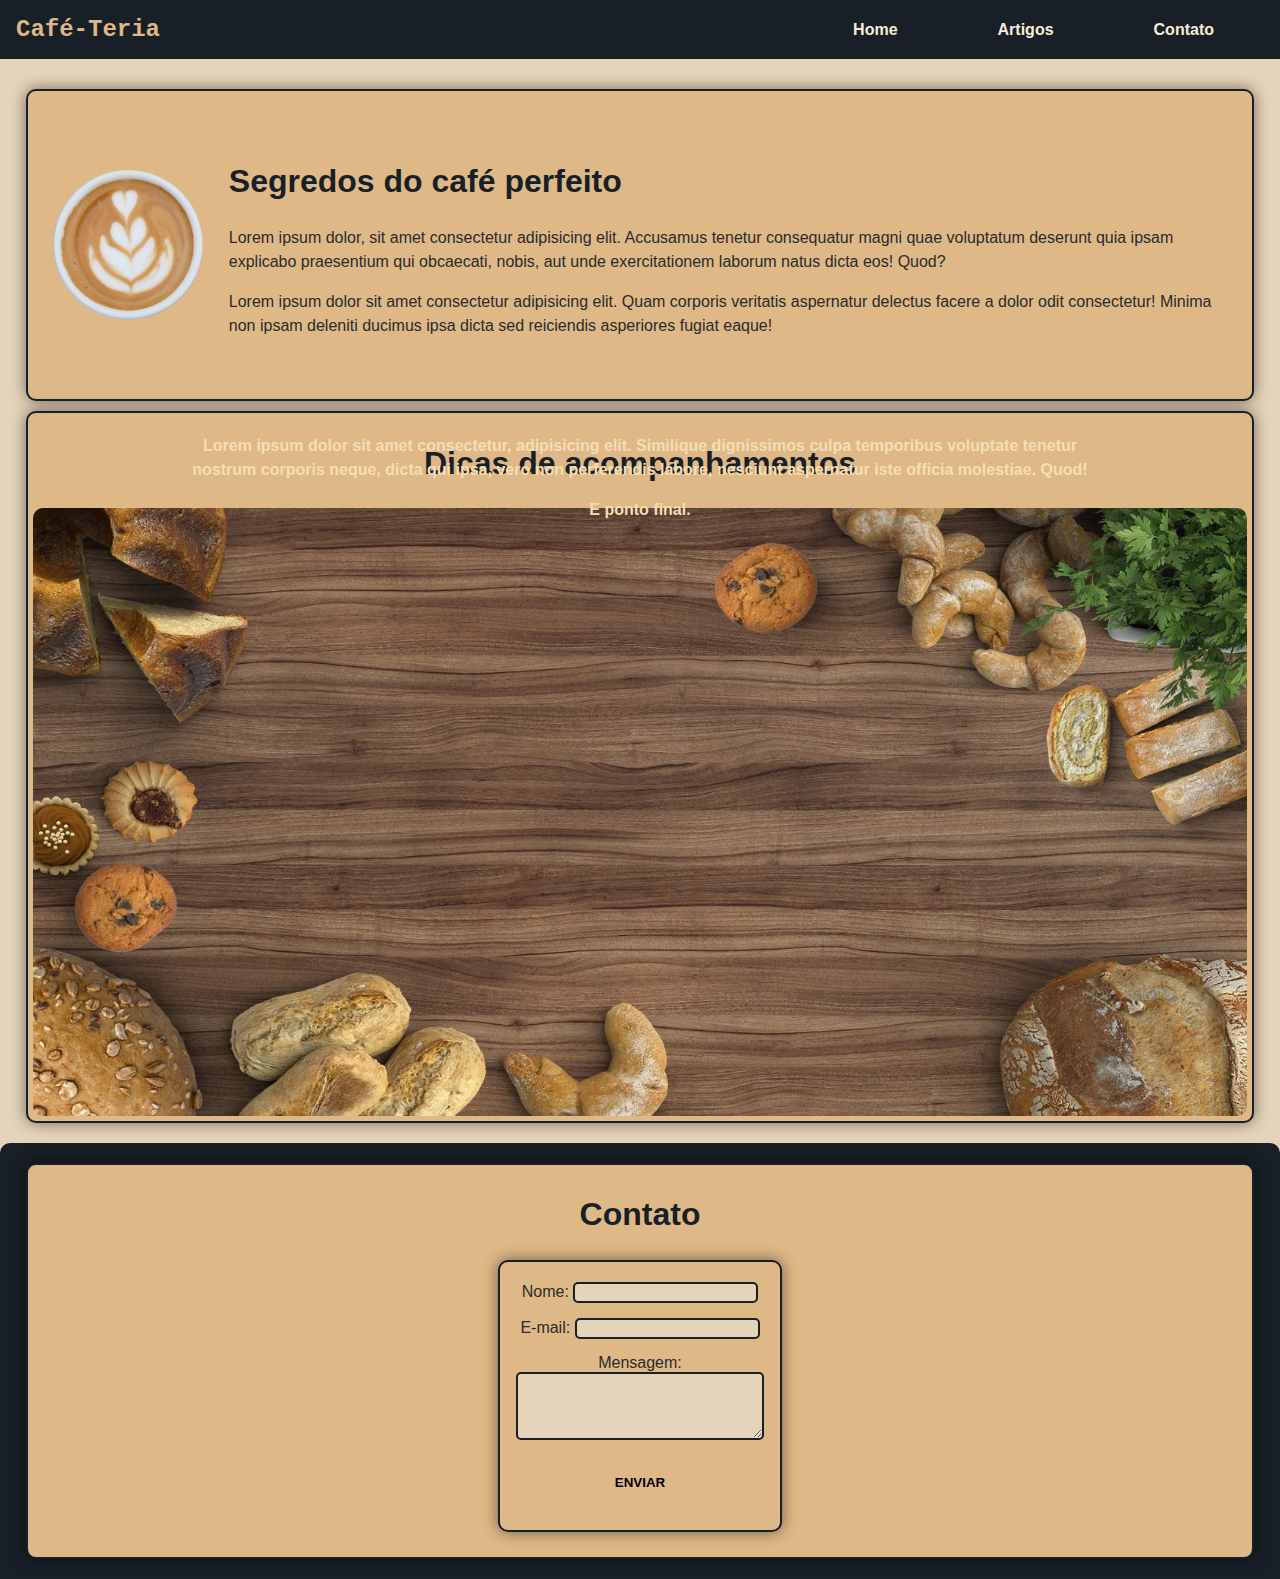
<file: av1/index.html>
<!DOCTYPE html>
<html lang="pt-br">
<head>
    <meta charset="UTF-8">
    <meta name="viewport" content="width=device-width, initial-scale=1.0">
    <link rel="stylesheet" href="styles.css">
    <title>Café-Teria - blog</title>
</head>
<body>
    <header>
        <menu class="menu">
        <h1 class="logo"><a href="#" class="no-decoration">Café-Teria</a></h1>
            <nav class="navbar">
                <ul class="nav-list">
                    <li><a href="#" class="no-decoration link">Home</a></li>
                    <li><a href="#artigos" class="no-decoration link">Artigos</a></li>
                    <li><a href="#contato" class="no-decoration link">Contato</a></li>
                </ul>
            </nav>
        </menu>
    </header>
    <main>
        <section class="secao" id="artigos">
            <article class="card card-linha">
                <img src="images/Latte_coffee.jpg" alt="imagem de café latte" class="img-artigo img-redonda">
                <div class="descricao-artigo">
                    <h2 class="titulo-artigo">Segredos do café perfeito</h2>
                    <p class="texto">Lorem ipsum dolor, sit amet consectetur adipisicing elit. Accusamus tenetur consequatur magni quae voluptatum deserunt quia ipsam explicabo praesentium qui obcaecati, nobis, aut unde exercitationem laborum natus dicta eos! Quod?</p>
                    <p class="conclusao">Lorem ipsum dolor sit amet consectetur adipisicing elit. Quam corporis veritatis aspernatur delectus facere a dolor odit consectetur! Minima non ipsam deleniti ducimus ipsa dicta sed reiciendis asperiores fugiat eaque!</p>
                </div>
            </article>
            <article class="card card-coluna">
                <h2 class="titulo-artigo">Dicas de acompanhamentos</h2>
                <img src="images/s2.webp" alt="plano de fundo com salgados" class="img-artigo bg-artigo">
                <div class="descricao-artigo">
                    <p class="texto">Lorem ipsum dolor sit amet consectetur, adipisicing elit. Similique dignissimos culpa temporibus voluptate tenetur nostrum corporis neque, dicta qui ipsa, vero non perferendis labore, nesciunt aspernatur iste officia molestiae. Quod!</p>
                    <p class="conclusao">E ponto final.</p>
                </div>
            </article>
        </section>
        <section class="secao secao-contato" id="contato">
            <article class="card card-coluna">
                <h2 class="titulo-artigo">Contato</h2>
                <form action="" method="get" class="form-contato">
                    <div class="div-nome">
                        <label for="nome">Nome: </label>
                        <input type="text" id="nome" name="nome" required>
                    </div>
                    <div class="div-email">
                        <label for="email">E-mail: </label>
                        <input type="email" id="email" name="email" required>
                    </div>
                    <div class="div-mensagem">
                        <label for="mensagem">Mensagem: </label>
                        <textarea id="mensagem" name="mensagem" rows="4" required></textarea>
                    </div>
                    <button type="submit" class="link">ENVIAR</button>
                </form>
            </article>
        </section>
    </main>
</body>
</html>
</file>
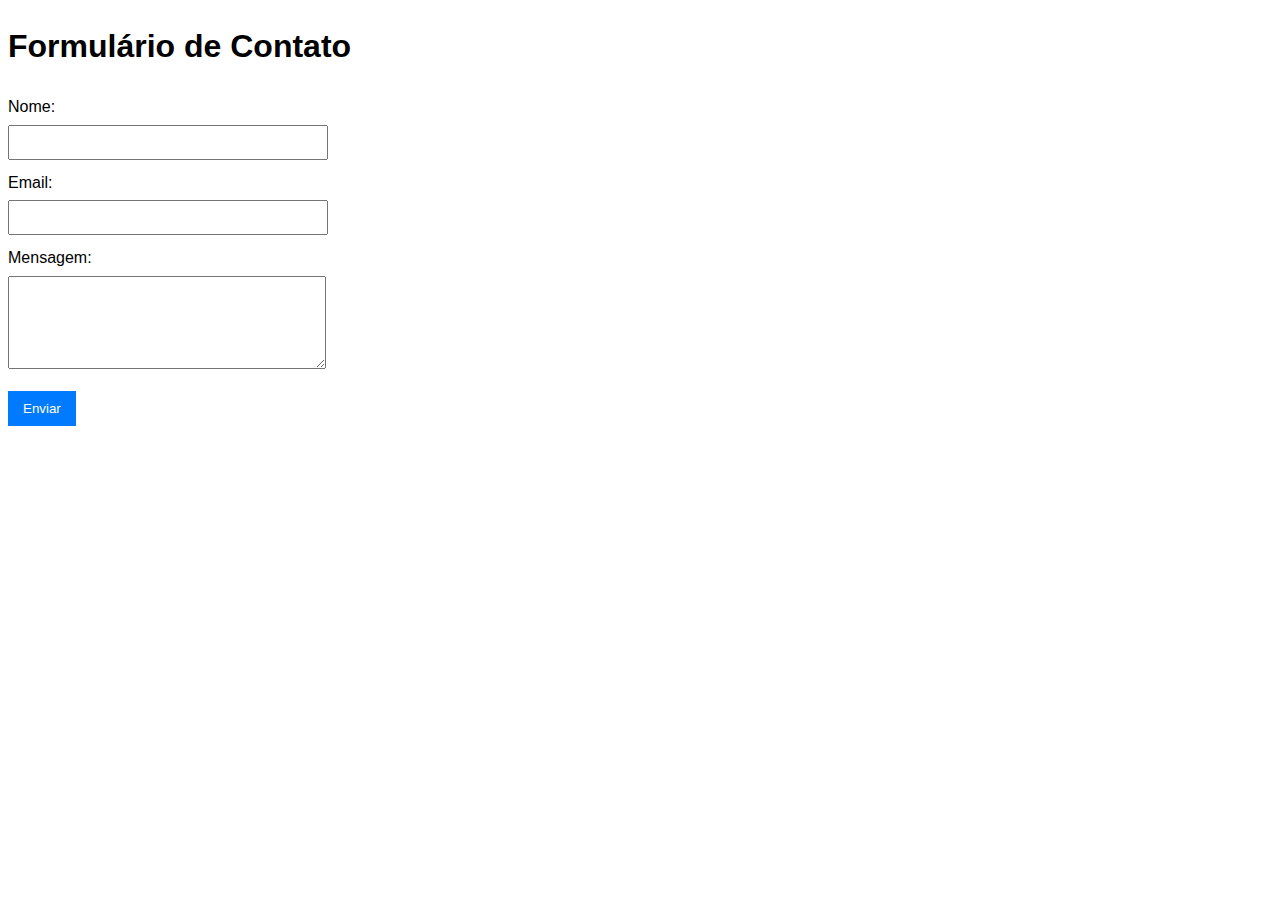
<file: EnvioSubmit/index.html>
<!DOCTYPE html>
<html lang="pt-br">
<head>
    <meta charset="UTF-8">
    <meta name="viewport" content="width=device-width, initial-scale=1.0">
    <title>Formulário de Contato</title>
    <style>
        body { font-family: sans-serif; line-height: 1.6; }
        label { display: block; margin-top: 10px; }
        input, textarea { width: 300px; padding: 8px; margin-top: 5px; }
        button { padding: 10px 15px; background-color: #007bff; color: white; border: none; cursor: pointer; margin-top: 15px;}
    </style>
</head>
<body>

    <h1>Formulário de Contato</h1>

    <form action="processar.php" method="POST">

        <div>
            <label for="nome">Nome:</label>
            <input type="text" id="nome" name="nome_usuario" >
        </div>

        <div>
            <label for="email">Email:</label>
            <input type="email" id="email" name="email_usuario" >
        </div>

        <div>
            <label for="mensagem">Mensagem:</label>
            <textarea id="mensagem" name="mensagem_usuario" rows="5"></textarea>
        </div>

        <div>
            <button type="submit">Enviar</button>
        </div>

    </form>

</body>
</html>
</file>
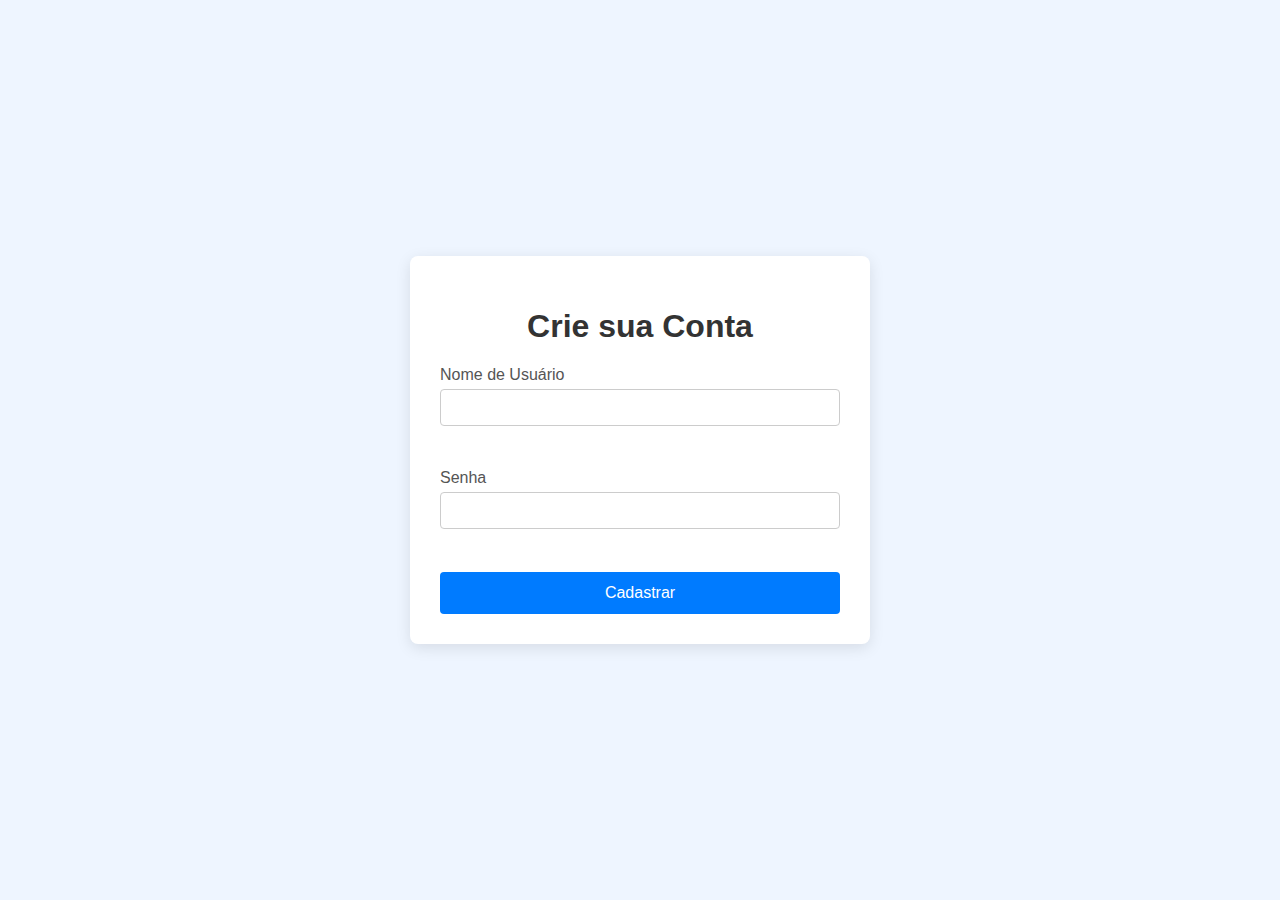
<file: formularioDinamico/index.html>
<!DOCTYPE html>
<html lang="pt-br">
<head>
  <meta charset="UTF-8">
  <meta name="viewport" content="width=device-width, initial-scale=1.0">
  <link rel="script" href="script.js">
  <link rel="stylesheet" href="style.css">
  <title>Exercício: Formulário com Validação</title>
</head>
<body>
  <div class="container">
    <h1>Crie sua Conta</h1>
    <form id="signup-form" novalidate>
      <div class="form-field">
        <label for="username">Nome de Usuário</label>
        <input type="text" id="username" name="username" data-min-length="5">
        <small class="feedback-text"></small>
      </div>
      <div class="form-field">
        <label for="password">Senha</label>
        <input type="password" id="password" name="password" data-min-length="8">
        <small class="feedback-text"></small>
      </div>
      <button type="submit">Cadastrar</button>
    </form>
  </div>

  <script src="script.js"></script>
</body>
</html>
</file>
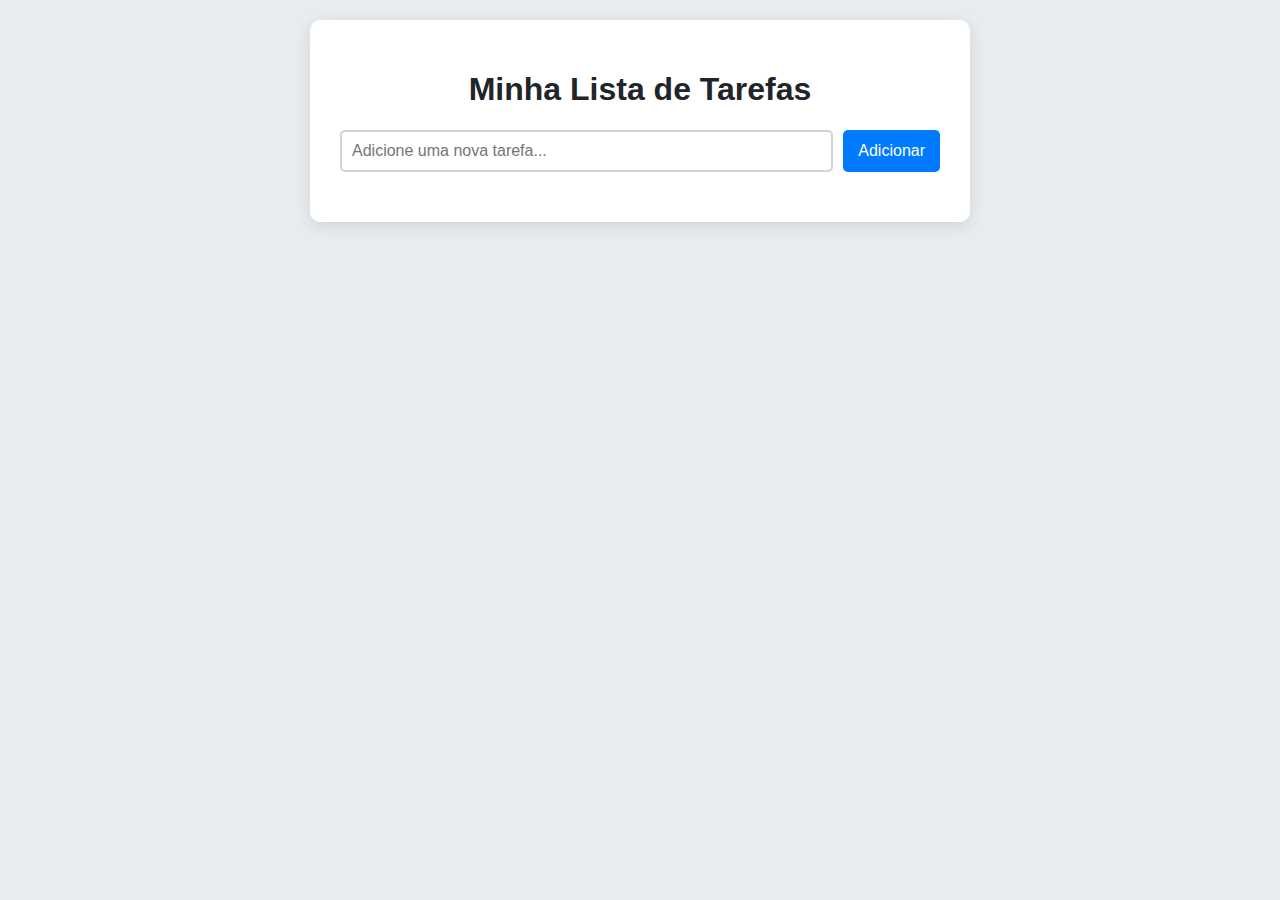
<file: ListaDeTarefasDinamica/index.html>
<!DOCTYPE html>
<html lang="pt-BR">
<head>
    <meta charset="UTF-8">
    <meta name="viewport" content="width=device-width, initial-scale=1.0">
    <link rel="stylesheet" href="style.css">
    <link rel="scritp" href="script.js">
    <title>Lista de Tarefas Dinâmica</title>
</head>
<body>

    <div class="container">
        <header>
            <h1>Minha Lista de Tarefas</h1>
            <div class="input-area">
                <input type="text" id="input-nova-tarefa" placeholder="Adicione uma nova tarefa...">
                <button id="botao-adicionar">Adicionar</button>
            </div>
        </header>
        
        <main>
            <ul id="lista-de-tarefas"></ul>
        </main>
    </div>

    <script src="script.js" defer></script>
</body>
</html>
</file>
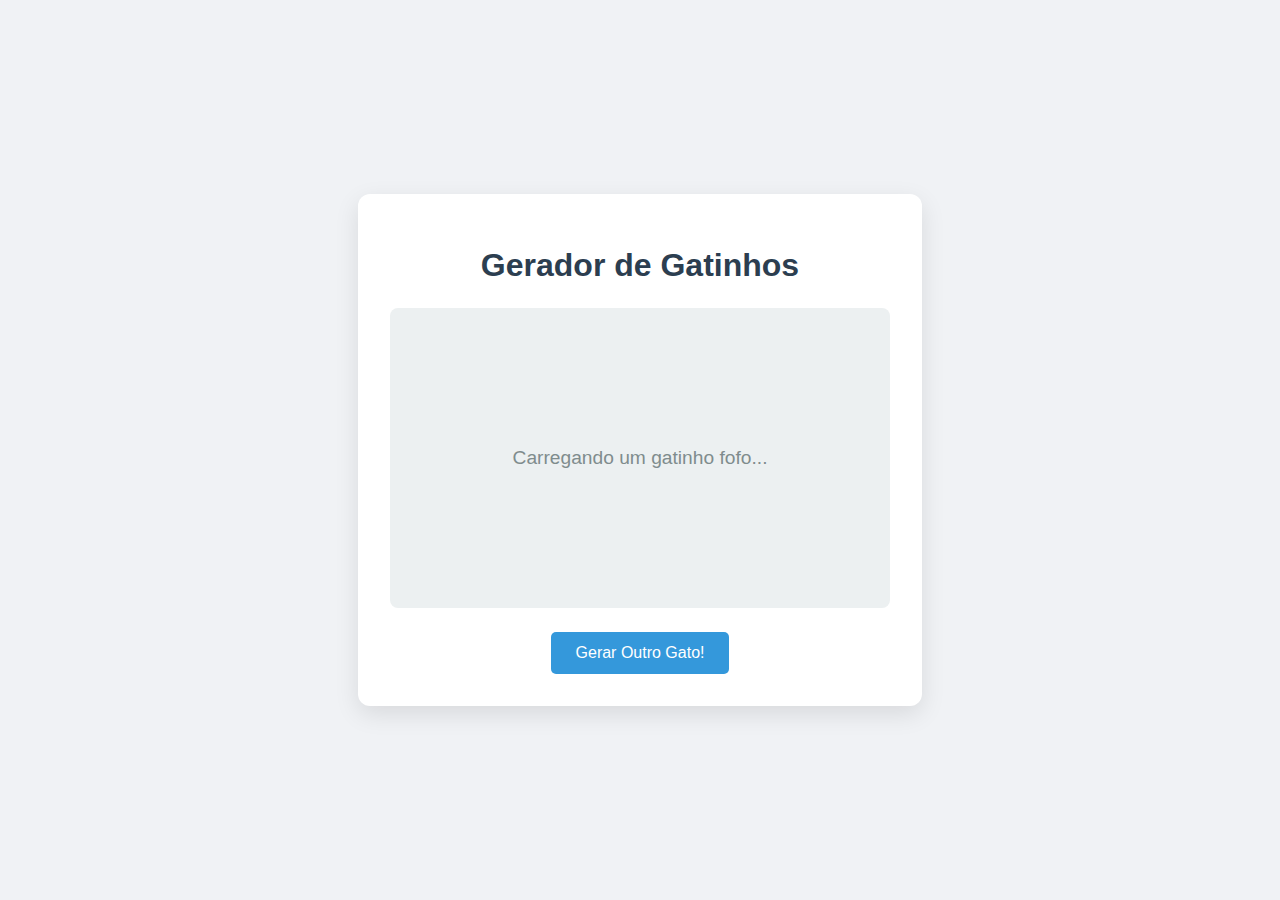
<file: ListaGatos/index.html>
<!DOCTYPE html>
<html lang="pt-BR">
<head>
    <meta charset="UTF-8">
    <meta name="viewport" content="width=device-width, initial-scale=1.0">
    <title>Gerador de Gatos Aleatórios</title>
    <style>
        body {
            font-family: 'Segoe UI', Tahoma, Geneva, Verdana, sans-serif;
            background-color: #f0f2f5;
            color: #333;
            display: flex;
            justify-content: center;
            align-items: center;
            height: 100vh;
            margin: 0;
        }
        .container {
            background: #ffffff;
            padding: 2rem;
            border-radius: 12px;
            box-shadow: 0 8px 25px rgba(0,0,0,0.1);
            text-align: center;
            width: 90%;
            max-width: 500px;
        }
        h1 {
            color: #2c3e50;
            margin-bottom: 1.5rem;
        }
        .image-container {
            margin-bottom: 1.5rem;
            min-height: 300px; 
            display: flex;
            justify-content: center;
            align-items: center;
            background-color: #ecf0f1;
            border-radius: 8px;
        }
        #cat-image {
            max-width: 100%;
            max-height: 400px;
            border-radius: 8px;
            display: none; 
        }
        #loading {
            font-size: 1.2rem;
            color: #7f8c8d;
        }
        button {
            background-color: #3498db;
            color: white;
            border: none;
            padding: 12px 25px;
            font-size: 1rem;
            border-radius: 5px;
            cursor: pointer;
            transition: background-color 0.3s ease;
        }
        button:hover {
            background-color: #2980b9;
        }
    </style>
</head>
<body>
    <div class="container">
        <h1>Gerador de Gatinhos</h1>
        <div class="image-container">
            <p id="loading">Carregando um gatinho fofo...</p>
            <img id="cat-image" alt="Um gato aleatório">
        </div>
        <button id="new-cat-btn">Gerar Outro Gato!</button>
    </div>
    <script src="script.js"></script>
</body>
</html>
</file>
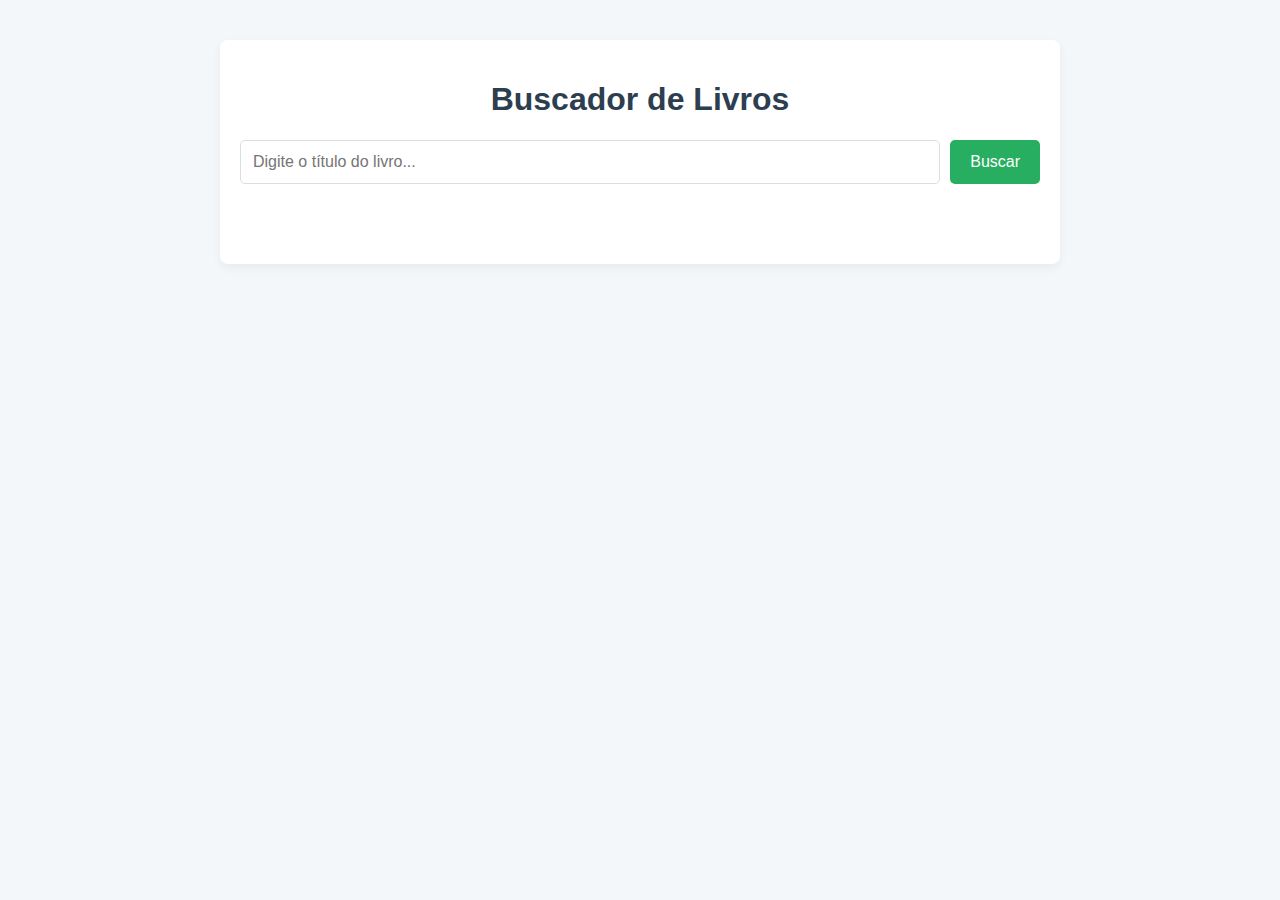
<file: ListaLivros/index.html>
<!DOCTYPE html>
<html lang="pt-BR">
<head>
    <meta charset="UTF-8">
    <meta name="viewport" content="width=device-width, initial-scale=1.0">
    <title>Buscador de Livros</title>
    <style>
        body {
            font-family: -apple-system, BlinkMacSystemFont, 'Segoe UI', Roboto, Oxygen, Ubuntu, Cantarell, 'Open Sans', 'Helvetica Neue', sans-serif;
            background-color: #f4f7f9;
            color: #333;
            margin: 0;
            padding: 20px;
        }
        .container {
            max-width: 800px;
            margin: 20px auto;
            padding: 20px;
            background-color: #fff;
            border-radius: 8px;
            box-shadow: 0 4px 10px rgba(0,0,0,0.05);
        }
        h1 {
            text-align: center;
            color: #2c3e50;
        }
        .search-box {
            display: flex;
            gap: 10px;
            margin-bottom: 20px;
        }
        #search-input {
            flex-grow: 1;
            padding: 12px;
            border: 1px solid #ddd;
            border-radius: 5px;
            font-size: 16px;
        }
        #search-btn {
            padding: 12px 20px;
            border: none;
            background-color: #27ae60;
            color: white;
            border-radius: 5px;
            cursor: pointer;
            font-size: 16px;
        }
        #status {
            text-align: center;
            color: #777;
            min-height: 24px;
        }
        .book-item {
            padding: 15px;
            border-bottom: 1px solid #eee;
        }
        .book-item:last-child {
            border-bottom: none;
        }
        .book-title {
            font-size: 1.2em;
            font-weight: bold;
            color: #34495e;
            margin: 0 0 5px 0;
        }
        .book-author, .book-year {
            font-size: 0.9em;
            color: #555;
            margin: 0;
        }
    </style>
</head>
<body>
    <div class="container">
        <h1>Buscador de Livros</h1>
        <div class="search-box">
            <input type="text" id="search-input" placeholder="Digite o título do livro...">
            <button id="search-btn">Buscar</button>
        </div>
        <p id="status"></p>
        <div id="results-container"></div>
    </div>
    <script src="script.js"></script>
</body>
</html>
</file>
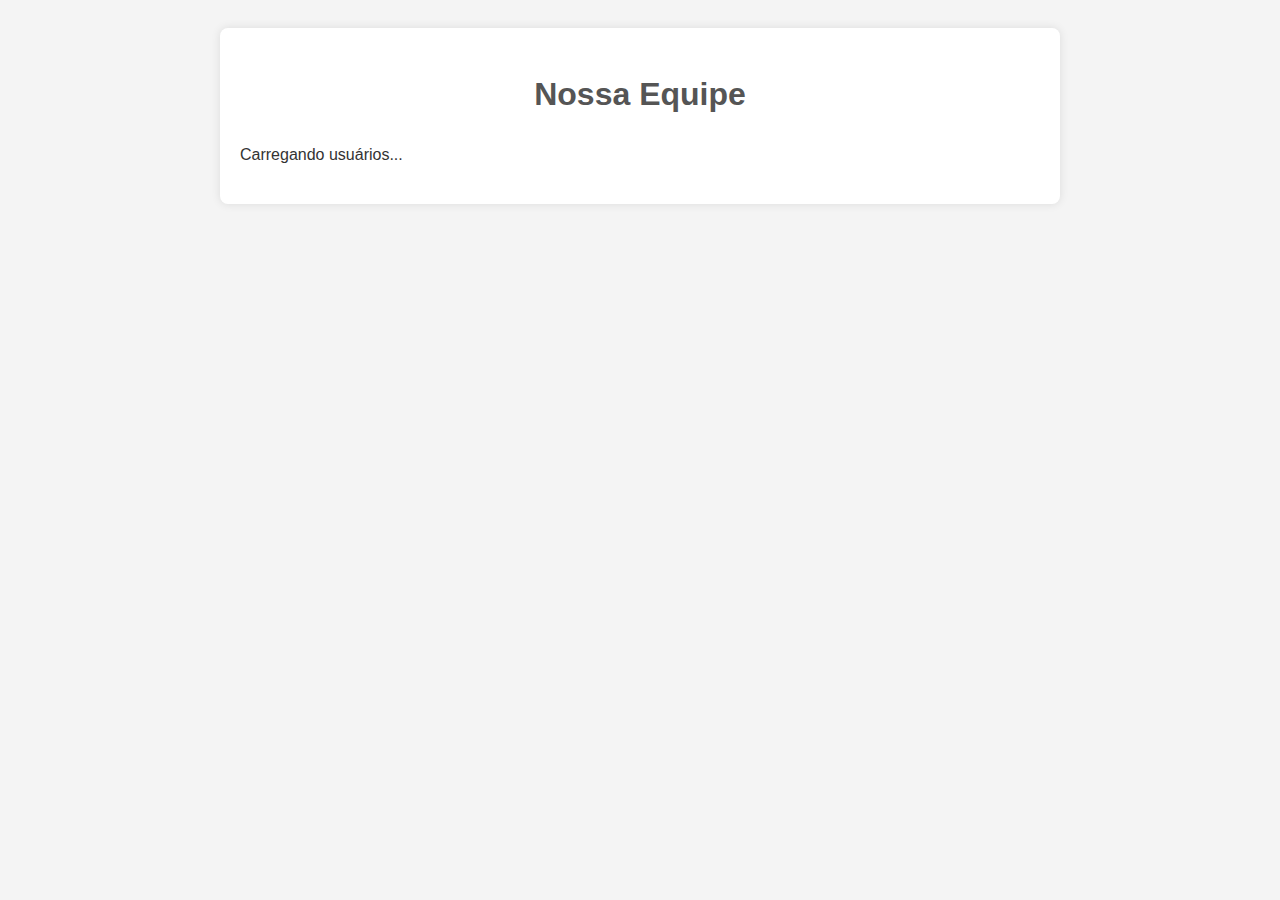
<file: ListaUsuarios/index.html>
<!DOCTYPE html>
<html lang="pt-BR">
<head>
    <meta charset="UTF-8">
    <meta name="viewport" content="width=device-width, initial-scale=1.0">
    <title>Lista de Usuários</title>
    <style>
        body {
            font-family: sans-serif;
            background-color: #f4f4f4;
            color: #333;
            line-height: 1.6;
            padding: 20px;
        }
        .container {
            max-width: 800px;
            margin: auto;
            background: #fff;
            padding: 20px;
            border-radius: 8px;
            box-shadow: 0 0 10px rgba(0,0,0,0.1);
        }
        h1 {
            text-align: center;
            color: #555;
        }
        .user {
            background: #f9f9f9;
            margin-bottom: 10px;
            padding: 15px;
            border-left: 5px solid #007bff;
            border-radius: 4px;
        }
        .user h3 {
            margin: 0;
            padding: 0;
        }
        .user p {
            margin: 5px 0 0;
            color: #666;
        }
    </style>
</head>
<body>
    <div class="container">
        <h1>Nossa Equipe</h1>
        <div id="user-list">
            <p>Carregando usuários...</p>
        </div>
    </div>

    <script src="script.js"></script>
</body>
</html>
</file>
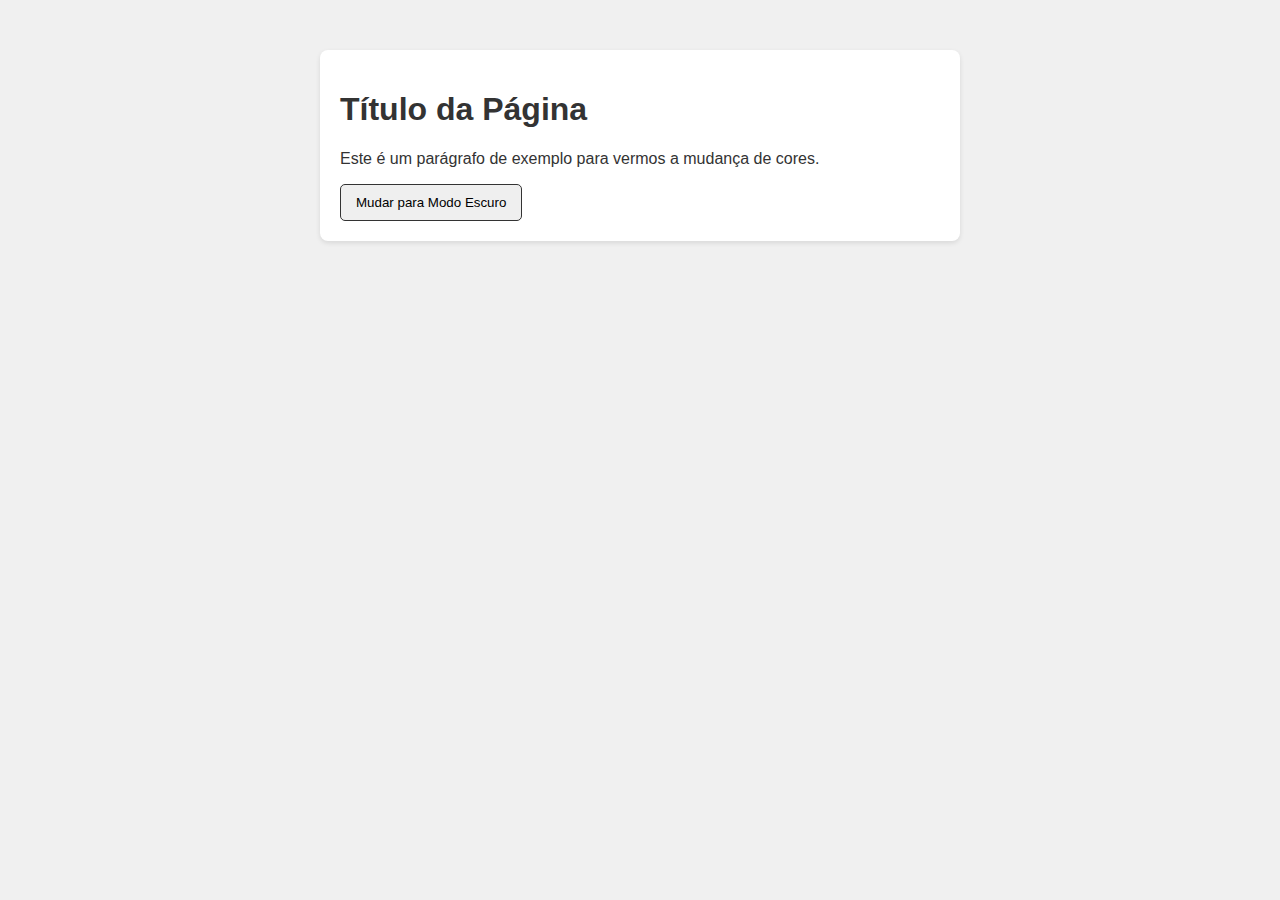
<file: ModoEscuro/index.html>
<!DOCTYPE html>
<html lang="pt-br">
<head>
    <meta charset="UTF-8">
    <link rel="stylesheet" href="style.css">
    <link rel="script" href="script.js">
    <title>Alternador de Tema</title>
</head>
<body>

    <div class="container">
        <h1>Título da Página</h1>
        <p>Este é um parágrafo de exemplo para vermos a mudança de cores.</p>
        <button id="botao-tema">Mudar para Modo Escuro</button>
    </div>

    <script src="script.js"></script>
</body>
</html>
</file>
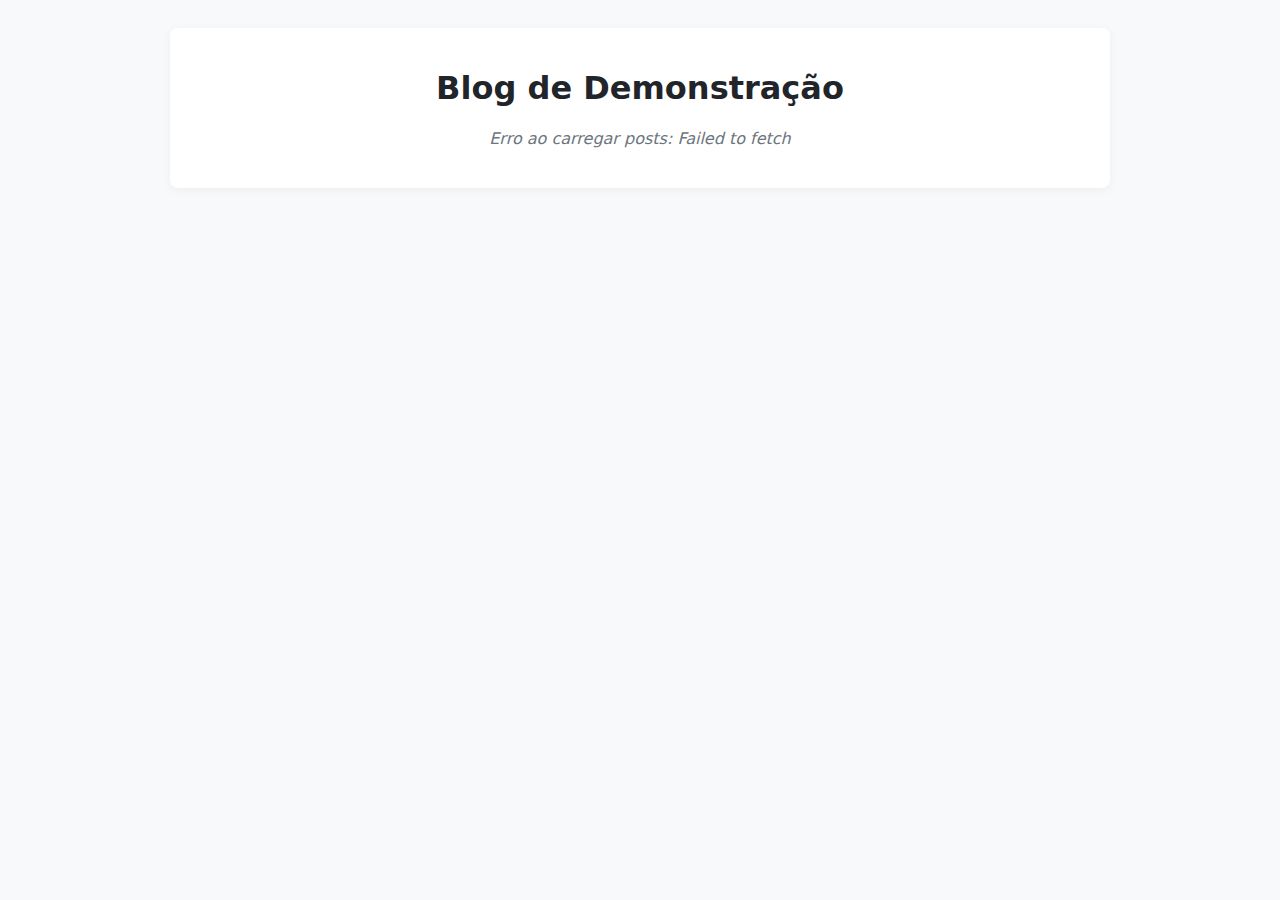
<file: MultiFetch/index.html>
<!DOCTYPE html>
<html lang="pt-BR">
<head>
    <meta charset="UTF-8">
    <meta name="viewport" content="width=device-width, initial-scale=1.0">
    <title>Posts e Comentários</title>
    <style>
        body {
            font-family: system-ui, -apple-system, BlinkMacSystemFont, 'Segoe UI', Roboto, Oxygen, Ubuntu, Cantarell, 'Open Sans', 'Helvetica Neue', sans-serif;
            background-color: #f8f9fa;
            color: #212529;
            padding: 20px;
        }
        .container {
            max-width: 900px;
            margin: 0 auto;
            background: #fff;
            padding: 20px;
            border-radius: 8px;
            box-shadow: 0 2px 10px rgba(0,0,0,0.05);
        }
        h1 {
            text-align: center;
        }
        #status {
            text-align: center;
            font-style: italic;
            color: #6c757d;
            margin-bottom: 20px;
        }
        .post {
            border: 1px solid #dee2e6;
            border-radius: 5px;
            margin-bottom: 15px;
            overflow: hidden;
        }
        .post-title {
            background-color: #f1f3f5;
            padding: 15px;
            font-size: 1.2rem;
            font-weight: bold;
            cursor: pointer;
            transition: background-color 0.2s;
        }
        .post-title:hover {
            background-color: #e9ecef;
        }
        .post-body {
            padding: 15px;
            border-top: 1px solid #dee2e6;
        }
        .comments-container {
            padding: 0 15px 15px 15px;
            border-top: 1px solid #e9ecef;
            display: none; 
        }
        .comments-container.visible {
            display: block;
        }
        .comment {
            background: #f8f9fa;
            border: 1px solid #e9ecef;
            padding: 10px;
            margin-top: 10px;
            border-radius: 5px;
        }
        .comment strong {
            display: block;
            color: #495057;
        }
    </style>
</head>
<body>
    <div class="container">
        <h1>Blog de Demonstração</h1>
        <p id="status">Carregando posts...</p>
        <div id="posts-container"></div>
    </div>
    <script src="script.js"></script>
</body>
</html>
</file>
<file: av1/styles.css>
body{
    background-color: #e5d3ba;
    font-family: 'Roboto';
    font-family: Arial, Helvetica, sans-serif;
    margin: 0;
    padding: 0;
}
header{
    position: sticky;
    top: 0;
    z-index: 10;
}
h1{
    color:aliceblue;
    margin: 0;
}
p{
    line-height: 1.5;
}
.no-decoration{
    text-decoration: none;
    color: inherit;
}
/* CABEÇALHO */
.menu{
    display: flex;
    justify-content: space-between;
    background-color: #181f27;
    padding: 16px;
    margin-top: 0;
}
.logo{
    font-family: 'Courier New', Courier, monospace;
    font-size: x-large;
    color: burlywood;
    width: fit-content;
    font-weight: bolder;
}
.navbar{
    align-content: center;
}
.nav-list{
    display: flex;
    list-style: none;
}
.nav-list li{
    height: 100%;
}
.link{
    background-color: transparent;
    font-weight: bold;
    padding: 20px 50px;
    transition: .4s;
    border: 0;
}
.link:hover{
    background-color: burlywood;
    box-shadow: inset 0 0 15px #181f27;
    cursor: pointer;
}
.nav-list .link{
    color: antiquewhite;
}
.nav-list .link:hover{
    color: #181f27;
    text-decoration: underline;
    border-radius: 0;
}
@media (max-width: 666px){
    .menu{
        flex-direction: column;
        align-items: center;
        gap: 10px;
        padding: 10px;
    }
    .nav-list .link{
        padding: 10px 20px;
    }
}
/* CONTEÚDO */
main{
    display: flex;
    align-items: center;
    flex-direction: column;
    margin-top: 20px;
}
.secao{
    width: 100%;
}
/* SECAO ARTIGOS */
.card{
    background-color: burlywood;
    color: #2b2b2b;
    border: #181f27 2px solid;
    border-radius: 10px;
    box-shadow: 0 0 15px rgba(0, 0, 0, 0.5);
    margin: 5px;
    padding: 5px;
    overflow: hidden;
    display: flex;
    margin: 10px 2%;
}
.card-linha{
    flex-direction: row;
    align-items: center;
    gap: 2vw;
    padding: 5vh 2vw;
}
.card-linha .img-artigo{
    width: 20%;
    min-width: 150px;
    min-height: 150px;
}
.card-coluna{
    flex-direction: column;
    align-items: center;
    text-align: center;
}
.titulo-artigo{
    color: #181f27;
    font-size: xx-large;
}
.img-artigo{
    max-width: 100%;
    object-fit: fill;
    border-radius: 10px;
}
.img-redonda{
    border-radius: 50%;
    width: 40%;
    height: 40%;
}
.card-coluna .conteudo-artigo{
    display: flex;
    flex-direction: column;
    align-items: center;
    justify-content: center;
    width: 100%;
    height: fit-content;
    text-shadow: #181f27 0 0 10px;
    height: fit-content;
    font-size: 1.5vw;
}
.bg-artigo{
    width: 100%;
    position: inherit;
}
.card-coluna .descricao-artigo{
    position: absolute;
    width: 70%;
    font-weight: bold;
    color: wheat;
}
/* SEÇÃO CONTATO */
.secao-contato{
    background-color: #181f27;
    border-radius: 10px 10px 0 0;
    width: 100%;
    text-align: center;
    padding: 10px 0;
    margin-top: 10px;
}
.form-contato{
    background-color: burlywood;
    border: #181f27 2px solid;
    box-shadow: 0 0 15px rgba(0, 0, 0, 0.5);
    display: flex;
    flex-direction: column;
    padding: 20px;
    border-radius: 10px;
    gap: 15px;
    max-width: 90%;
    margin-bottom: 20px;
}
.secao-contato input, .secao-contato textarea{
    background-color: #e5d3ba;
    border: #181f27 2px solid;
    border-radius: 5px;
}
.div-mensagem{
    display: flex;
    flex-direction: column;
    align-items: center;
}
.div-mensagem textarea{
    min-width: 100%;
    max-width: 100%;
    max-height: 150px;
}
.secao-contato .link:hover{
    border-radius: 10px;
}
.secao-contato .link:active{
    transition: .2s;
    background-color: #181f27;
    color: burlywood;
}
</file>
<file: formularioDinamico/style.css>
body {
  font-family: Arial, sans-serif;
  display: flex;
  align-items: center;
  justify-content: center;
  height: 100vh;
  margin: 0;
  background-color: #eef5ff;
}

.container {
  width: 400px;
  background-color: white;
  padding: 30px;
  border-radius: 8px;
  box-shadow: 0 4px 15px rgba(0,0,0,0.1);
}

h1 {
  text-align: center;
  color: #333;
}

.form-field {
  margin-bottom: 20px;
  position: relative;
}

label {
  display: block;
  margin-bottom: 5px;
  color: #555;
}

input {
  width: 100%;
  padding: 10px;
  border: 1px solid #ccc;
  border-radius: 4px;
  box-sizing: border-box; 
}

input:focus {
  outline: none;
  border-color: #007bff;
}

.valid {
  border-color: #28a745;
}

.invalid {
  border-color: #dc3545;
}

.feedback-text {
  display: block;
  margin-top: 5px;
  min-height: 18px;
  font-size: 0.9em;
}

/* Cores do feedback */
.valid + .feedback-text {
  color: #28a745;
}

.invalid + .feedback-text {
  color: #dc3545;
}

button {
  width: 100%;
  padding: 12px;
  background-color: #007bff;
  color: white;
  border: none;
  border-radius: 4px;
  cursor: pointer;
  font-size: 1em;
}

button:hover {
  background-color: #0056b3;
}
</file>
<file: ListaDeTarefasDinamica/style.css>
body {
    font-family: 'Segoe UI', Tahoma, Geneva, Verdana, sans-serif;
    background-color: #e9ecef;
    color: #212529;
    margin: 0;
    padding: 20px;
}

.container {
    max-width: 600px;
    margin: auto;
    background-color: #fff;
    padding: 30px;
    border-radius: 10px;
    box-shadow: 0 4px 15px rgba(0,0,0,0.1);
}

header {
    text-align: center;
    margin-bottom: 20px;
}

.input-area {
    display: flex;
    gap: 10px;
}

#input-nova-tarefa {
    flex-grow: 1;
    padding: 10px;
    font-size: 1rem;
    border: 2px solid #ced4da;
    border-radius: 5px;
}

#botao-adicionar {
    padding: 10px 15px;
    font-size: 1rem;
    background-color: #007bff;
    color: white;
    border: none;
    border-radius: 5px;
    cursor: pointer;
    transition: background-color 0.2s;
}

#botao-adicionar:hover {
    background-color: #0056b3;
}

#lista-de-tarefas {
    list-style: none;
    padding: 0;
    margin: 0;
}

.tarefa-item {
    display: flex;
    align-items: center;
    justify-content: space-between;
    padding: 15px;
    border-bottom: 1px solid #dee2e6;
    cursor: pointer;
    transition: background-color 0.2s;
}

.tarefa-item:hover {
    background-color: #f8f9fa;
}

.tarefa-item.concluida span {
    text-decoration: line-through;
    color: #6c757d;
}

.botao-remover {
    background-color: #dc3545;
    color: white;
    border: none;
    border-radius: 5px;
    padding: 5px 10px;
    cursor: pointer;
    visibility: hidden;
    opacity: 0;
    transition: opacity 0.2s;
}

.tarefa-item:hover .botao-remover {
    visibility: visible;
    opacity: 1;
}
</file>
<file: ModoEscuro/style.css>
body {
    background-color: #f0f0f0;
    color: #333;
    font-family: sans-serif;
    transition: background-color 0.3s, color 0.3s;
}

.container {
    max-width: 600px;
    margin: 50px auto;
    padding: 20px;
    background-color: #fff;
    border-radius: 8px;
    box-shadow: 0 2px 5px rgba(0,0,0,0.1);
}

button {
    padding: 10px 15px;
    border-radius: 5px;
    border: 1px solid #333;
    cursor: pointer;
}

body.modo-escuro {
    background-color: #333;
    color: #f0f0f0;
}

body.modo-escuro .container {
    background-color: #444;
    box-shadow: 0 2px 5px rgba(0,0,0,0.5);
}

body.modo-escuro button {
    background-color: #555;
    color: #f0f0f0;
    border: 1px solid #f0f0f0;
}
</file>
